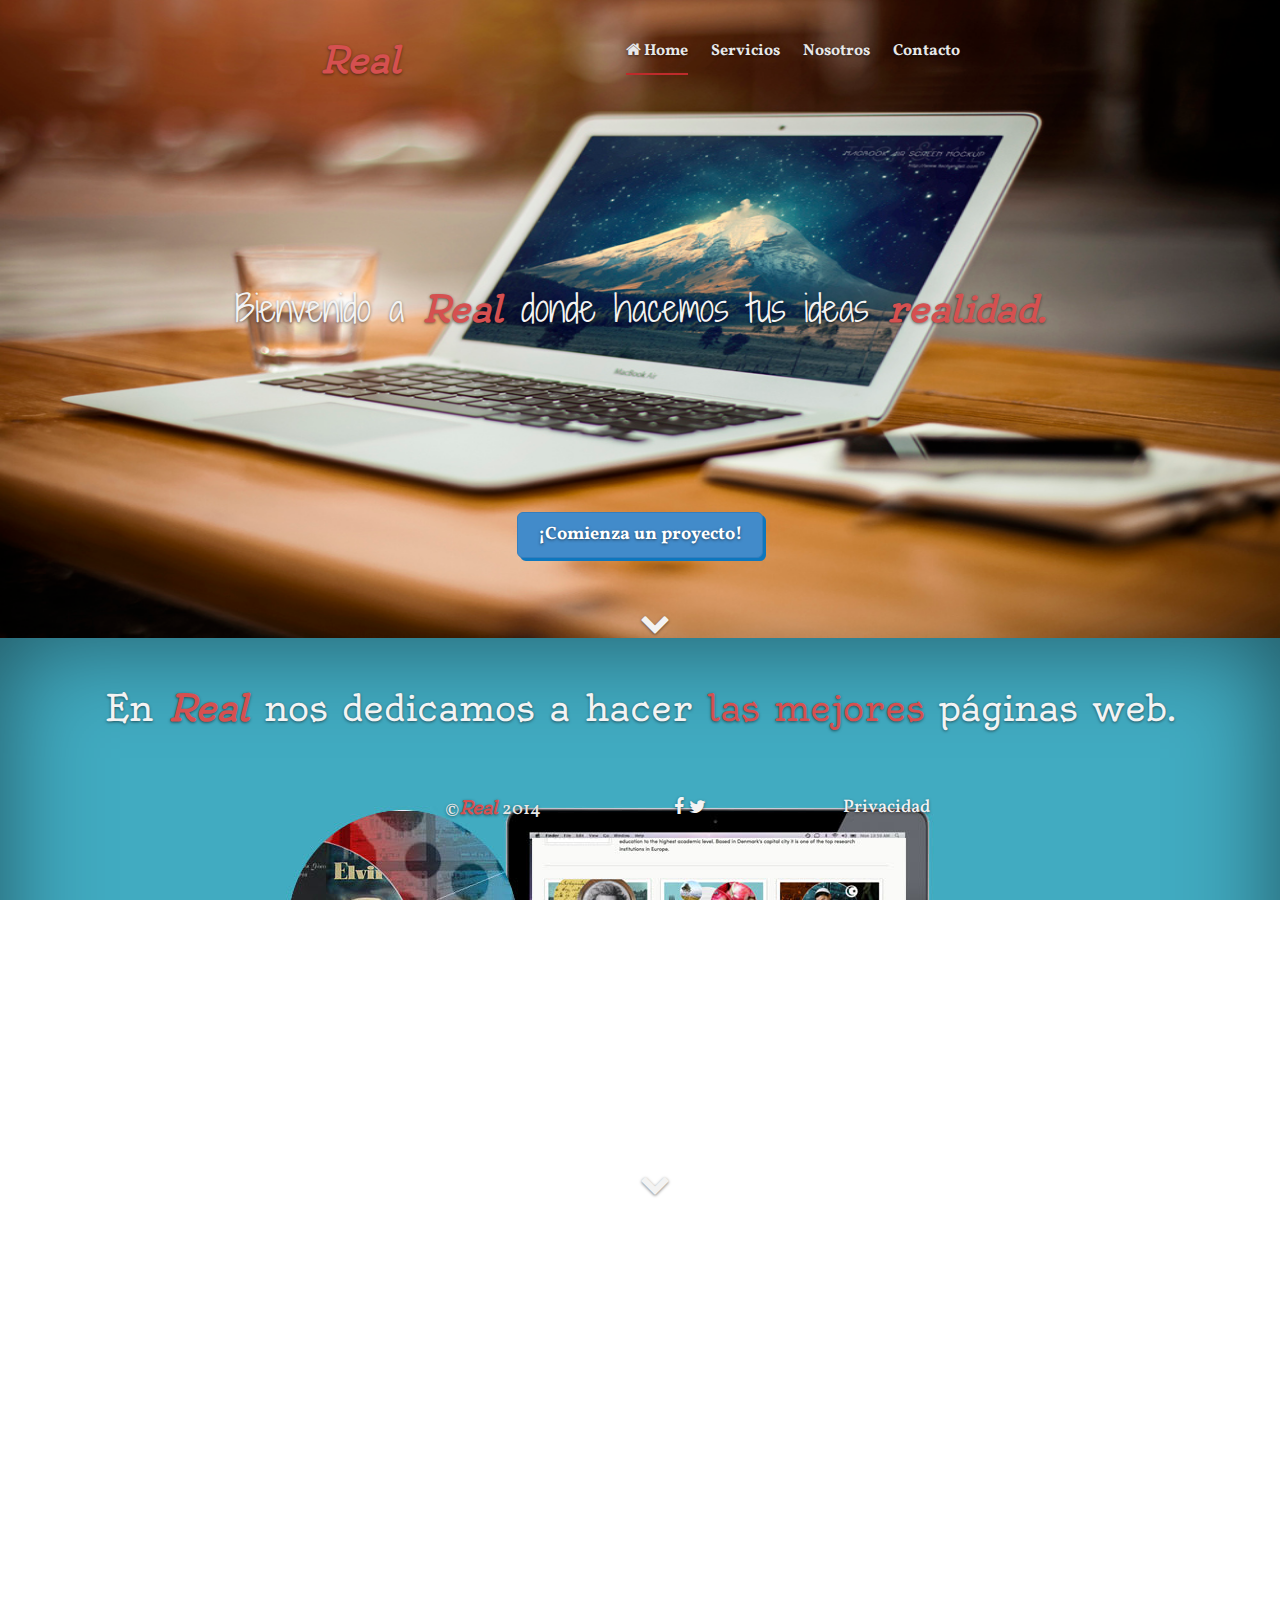
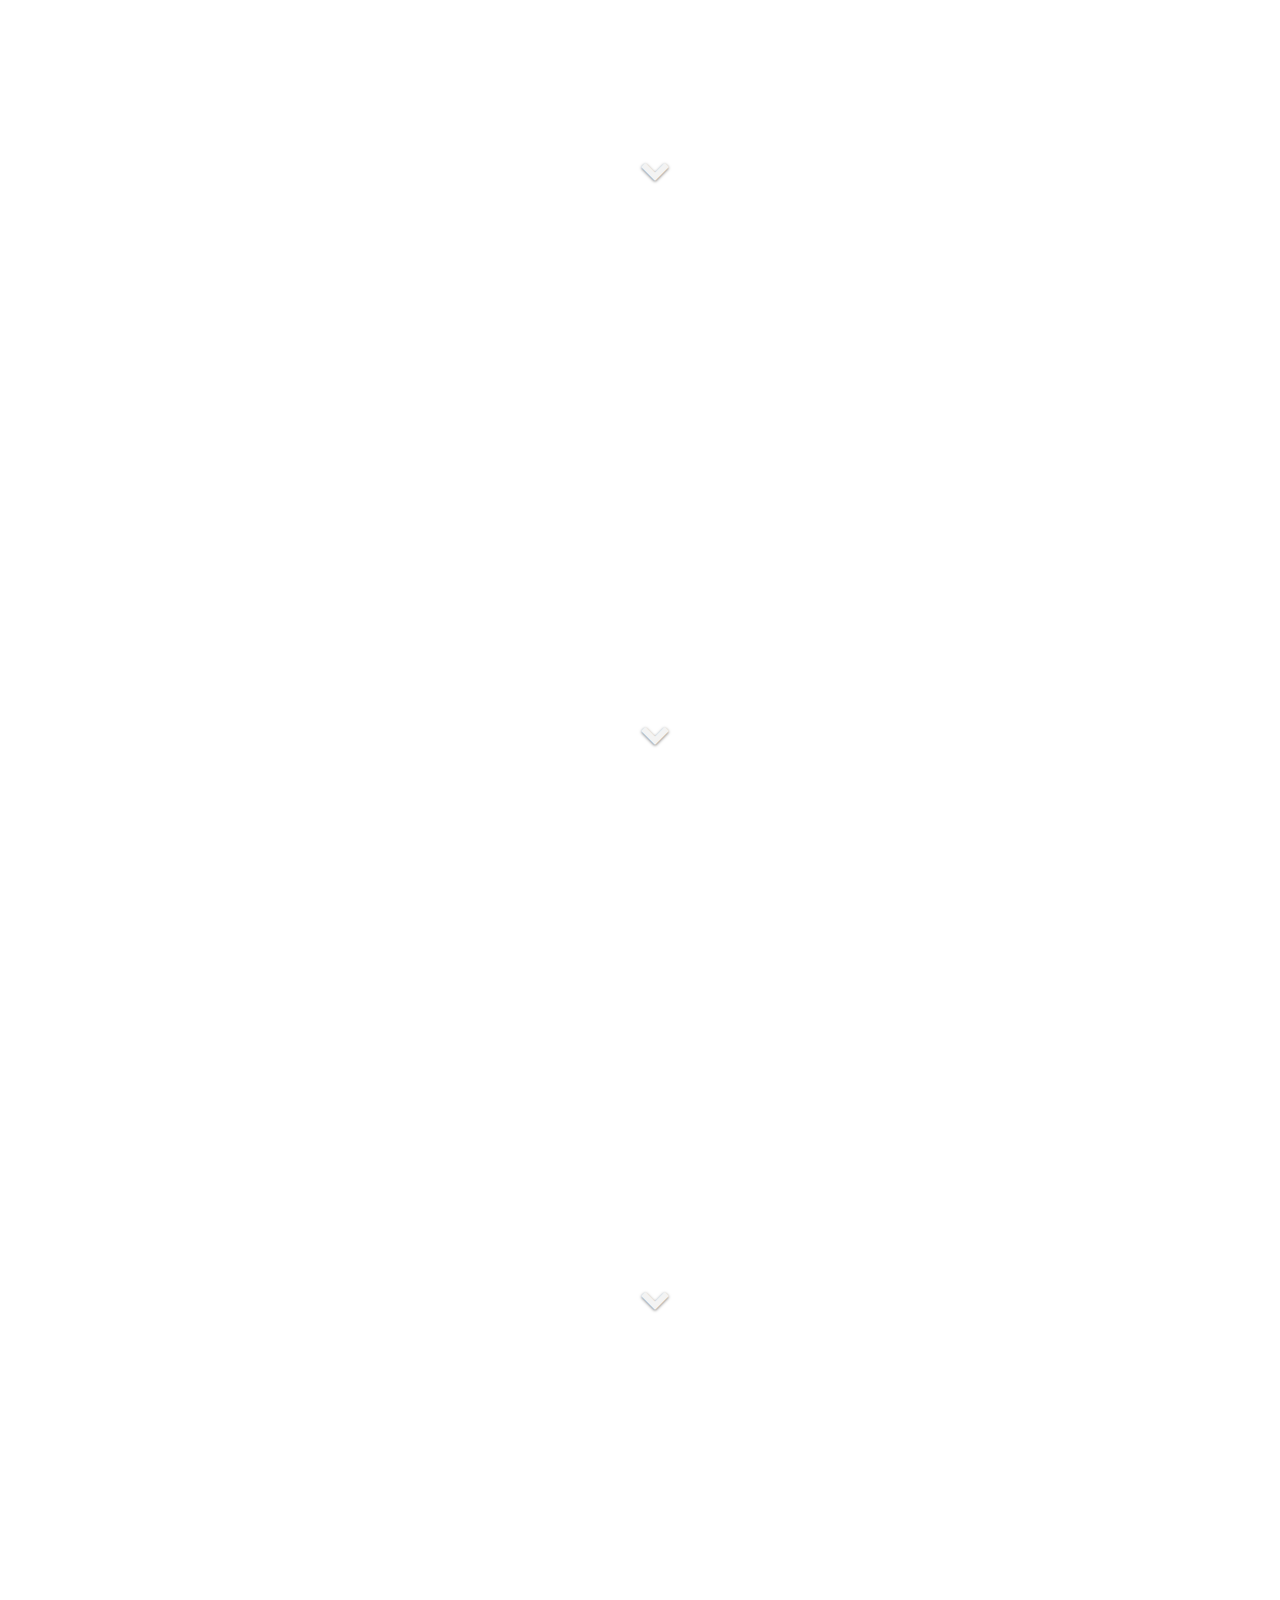
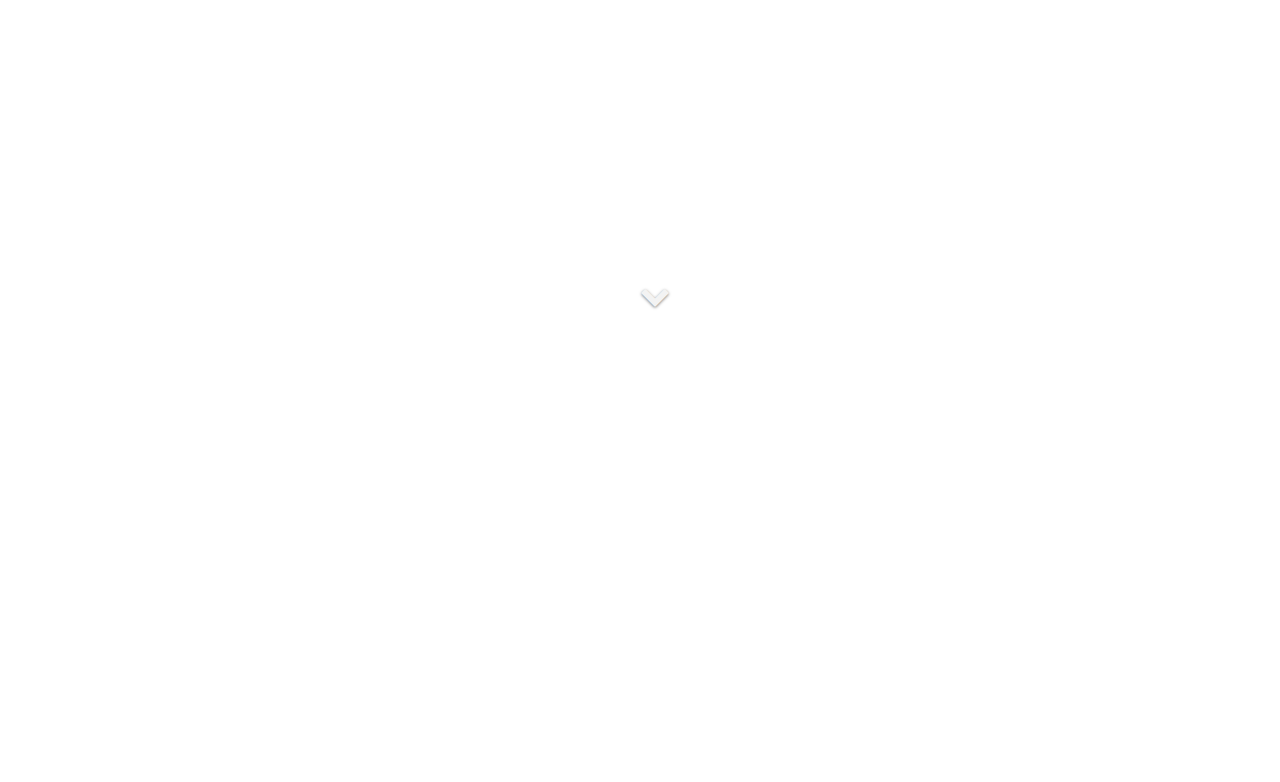
<file: index.html>
<!DOCTYPE html>
<html lang="es">
  <head> 
    <meta charset="utf-8">
    <meta name="viewport" content="width=device-width, initial-scale=1">
    <meta name="description" content="Somos una empresa especializada en Diseño web, Móvil, E-commerce, Posicionamiento SEO, SEM, Creación de apps. ¡Conócenos y haz tu proyecto Real!">
    <meta name="author" content="RealWebDesign">
    <meta name="keywords" content="diseño web, desarrollo web, e-commerce, comercio electrónico, desarrollo móvil, SEO, móviles, páginas web, paginas web,"/>
    <meta name="robots" content="ALL">
    <link rel="canonical" href="http://www.realweb.com.mx/"/>
    <link rel="icon" href="favicon.ico">
    <title>Diseño web - Real - Páginas Web - Desarrollo Web </title>
    <link href="css/bootstrap.min.css" rel="stylesheet">
    <link href="css/stylei.css" rel="stylesheet">
    <link rel="stylesheet" href="fawesome/css/font-awesome.css">
    <link rel="stylesheet" href="css/jquery.fullPage.css">
    <link rel="stylesheet" href="css/jquery-ui.min.css">
    <!--[if IE]><meta http-equiv='X-UA-Compatible' content='IE=edge,chrome=1'><![endif]-->
    <!--[if lt IE 9]><script src="js/ie8-responsive-file-warning.js"></script><![endif]-->
    <script src="js/ie-emulation-modes-warning.js"></script>
    <!-- HTML5 shim and Respond.js IE8 support of HTML5 elements and media queries -->
    <!--[if lt IE 9]>
    <meta http-equiv="X-UA-Compatible" content="IE=edge">
      <script src="https://oss.maxcdn.com/html5shiv/3.7.2/html5shiv.min.js"></script>
      <script src="https://oss.maxcdn.com/respond/1.4.2/respond.min.js"></script>
    <![endif]-->
  </head>

<body>
<script>
  (function(i,s,o,g,r,a,m){i['GoogleAnalyticsObject']=r;i[r]=i[r]||function(){
  (i[r].q=i[r].q||[]).push(arguments)},i[r].l=1*new Date();a=s.createElement(o),
  m=s.getElementsByTagName(o)[0];a.async=1;a.src=g;m.parentNode.insertBefore(a,m)
  })(window,document,'script','//.htmlgoogle-analytics.com/analytics.js','ga');
  ga('create', 'UA-54459086-1', 'auto');
  ga('send', 'pageview');
</script>
      
          <div id="fullpage">
            <div class="section inner cover" id="first">
              <div class="masthead clearfix ">
                <div class="inner" id="navbar">
                  <h1 class="masthead-brand "><a href="http://www.realweb.com.mx"><span class="real">Real</span></a></h1>
                  <ul class="nav masthead-nav ">
                    <li class="active"><a href="http://www.realweb.com.mx"><span class="i fa fa-home"></span>&nbsp;Home</a></li>
                    <li><a href="http://www.realweb.com.mx/servicios.html">Servicios</a></li>
                    <li><a href="http://www.realweb.com.mx/nosotros.html">Nosotros</a></li>
                    <li><a href="http://www.realweb.com.mx/contacto.html">Contacto</a></li>
                  </ul>
                </div>
              </div>

              <div class="inner cover" id="welcome"> 
                <h1 class="cover-heading">Bienvenido a <span class="real">Real</span> donde hacemos tus  ideas <span class="real">realidad.</span></h1>
              </div>
              
              <div class="inner cover" id="botones">
                <a href="http://www.realweb.com.mx/contacto.html" class="btn btn-lg btn-primary">&iexcl;Comienza un proyecto!</a>
              </div>
              <div class="descubrir inner">  
                <a href="#Las-mejores-paginas-web"><h2><span class="i fa fa-chevron-down" id="firstdown"></span></h2></a>               
              </div>  
            </div>
                                                                    
                <div class="section" id="second">                  
                  <div class="inner">
                    <h1>En <span class="real">Real</span> nos dedicamos a hacer<span class="red"> las mejores</span> páginas web.</h1>
                  </div>
                  <div class="inner">
                    <img src="images/mejorpagina.jpg" alt="Página Web">
                    <a href="#Etapas-de-desarrollo"><h2><span class="i fa fa-chevron-down" id="second-down"></span></h2></a>
                 </div> 
                </div>


                <div class="section">
                  <div class=" slide inner cover" id="conoce"> 
                    <div class="inner">
                      <h1>Conoce las etapas de desarrollo en <span class="real">Real</span></h1>
                    </div>
                    <div class="inner">
                      <img src="images/tres.png" alt="Etapas de desarrollo">  
                      <a href="#Conocenos"><h2><span class="i fa fa-chevron-down" id="third-down"></span></h2></a>
                    </div>
                  </div>
                  <div class=" slide inner cover" id="third">                     
                    <div class="inner">
                      <h1>Diseño</h1>
                      <h2>Se realiza un modelo que representa las características de la página, esto nos permitirá implementarlo efectivamente. </h2>
                    </div> 
                    <div class="inner">
                      <img src="images/diseno.png" alt="Diseño gráfico">  
                      <a href="#Conocenos"><h2><span class="i fa fa-chevron-down" id="fourth-down"></span></h2></a>
                    </div>
                  </div>
                
                  <div class="slide inner cover" id="fourth">                    
                    <div class="inner">
                      <h1>Implementación</h1>
                      <h2>Traemos a la vida el diseño y lo implementamos con todos los componentes técnicos para crear un sistema funcional listo para su revisión.</h2>
                    </div>
                   <div class="inner">
                    <img src="images/imp.png" alt="Implementación del diseño">  
                    <a href="#Conocenos"><h2><span class="i fa fa-chevron-down" id="fifth-down"></span></h2></a>
                   </div>
                  </div>

                    <div class="slide inner cover" id="fifth">                      
                      <div class="inner">
                        <h1>Uso, mantenimiento y entrega.</h1>
                        <h2>Se prepara el producto final para la entrega, es revisado y si es aceptado, está listo para su uso, de lo contrario se corrige y se vuelve al inicio de la etapa.</h2>
                      </div>
                      <div class="inner">
                        <img src="images/uso.png" alt="Entrega de página web">   
                     <a href="#Conocenos"> <h2><span class="i fa fa-chevron-down" id="sixth-down"></span></h2></a>
                      </div>
                      </div>
                    </div>    
                
                <div class="section inner cover" id="sixth">     
                  <div class="inner cover">
                    <div class="row">                     
                      <div class="col-md-6">                     
                       <div class="inner">
                          <h1>¿En qué te podemos ayudar?</h1>
                          <div class="inner"><a href="javascript:;" onclick="location.href='http://www.realweb.com.mx/servicios.html'" class="btn btn-lg btn-success">Nuestros servicios</a></div>                       
                        </div>
                                                                                
                      <div class="inner">
                          <h1>Conoce un poco de nosotros</h1>
                         <div class="inner"><a href="javascript:;" onclick="location.href='http://www.realweb.com.mx/nosotros.html'" class="btn btn-lg btn-success">¿Quíenes somos?</a></div>                                             
                        </div>                    
                     </div>

                      <div class="col-md-6">
                      <div class="inner">
                        <h2>&iexcl;Ponte en contacto!</h2>
                        <a href="javascript:;" onclick="location.href='http://www.realweb.com.mx/contacto.html'"><img src="images/iphone-green.png" alt="contacto" class="phone"></a>                      
                      </div>
                      </div>
                    </div>                                            
                  </div>

                  <div class="mastfoot">                                 
                      <div class="row" id="footer">
                        <div class="col-md-4">
                          <h4>©<a class="brand" href="http://www.realweb.com.mx"><span class="real">Real</span></a> 2014 </h4>
                        </div>

                        <div class="col-md-4">
                          <h4><a href="http://www.facebook.com/RealWebDesignMx" target="blank"><i class="fa fa-facebook">&nbsp;</i></a><a href="http://twitter.com/RealWebMx" target="blank"><i class="fa fa-twitter"></i></a></h4>
                        </div>

                        <div class="col-md-4">
                          <h4><a href="http://www.realweb.com.mx/privacidad.html" target="blank">Privacidad</a></h4>
                        </div>
                  
                      </div><!--row-->                             
                  </div><!--mastfoot-->
                </div><!--slide-->
          </div>    <!--fullpage-->
            
   
    <script src="https://ajax.googleapis.com/ajax/libs/jquery/1.11.1/jquery.min.js"></script>
    <script src="js/bootstrap.min.js"></script>
    <script src="js/docs.min.js"></script>
    <script src="js/jquery.slimscroll.min.js"></script>
    <script src="js/jquery.fullPage.js"></script>
    <script src="js/main.js"></script>   
    <script src="js/jquery.easings.min.js"></script>
    <script src="js/jquery-ui.min.js"></script>
    <script src="js/animar.js"></script>  
   <script src="js/ie10-viewport-bug-workaround.js"></script>  
  </body>
</html>
</file>
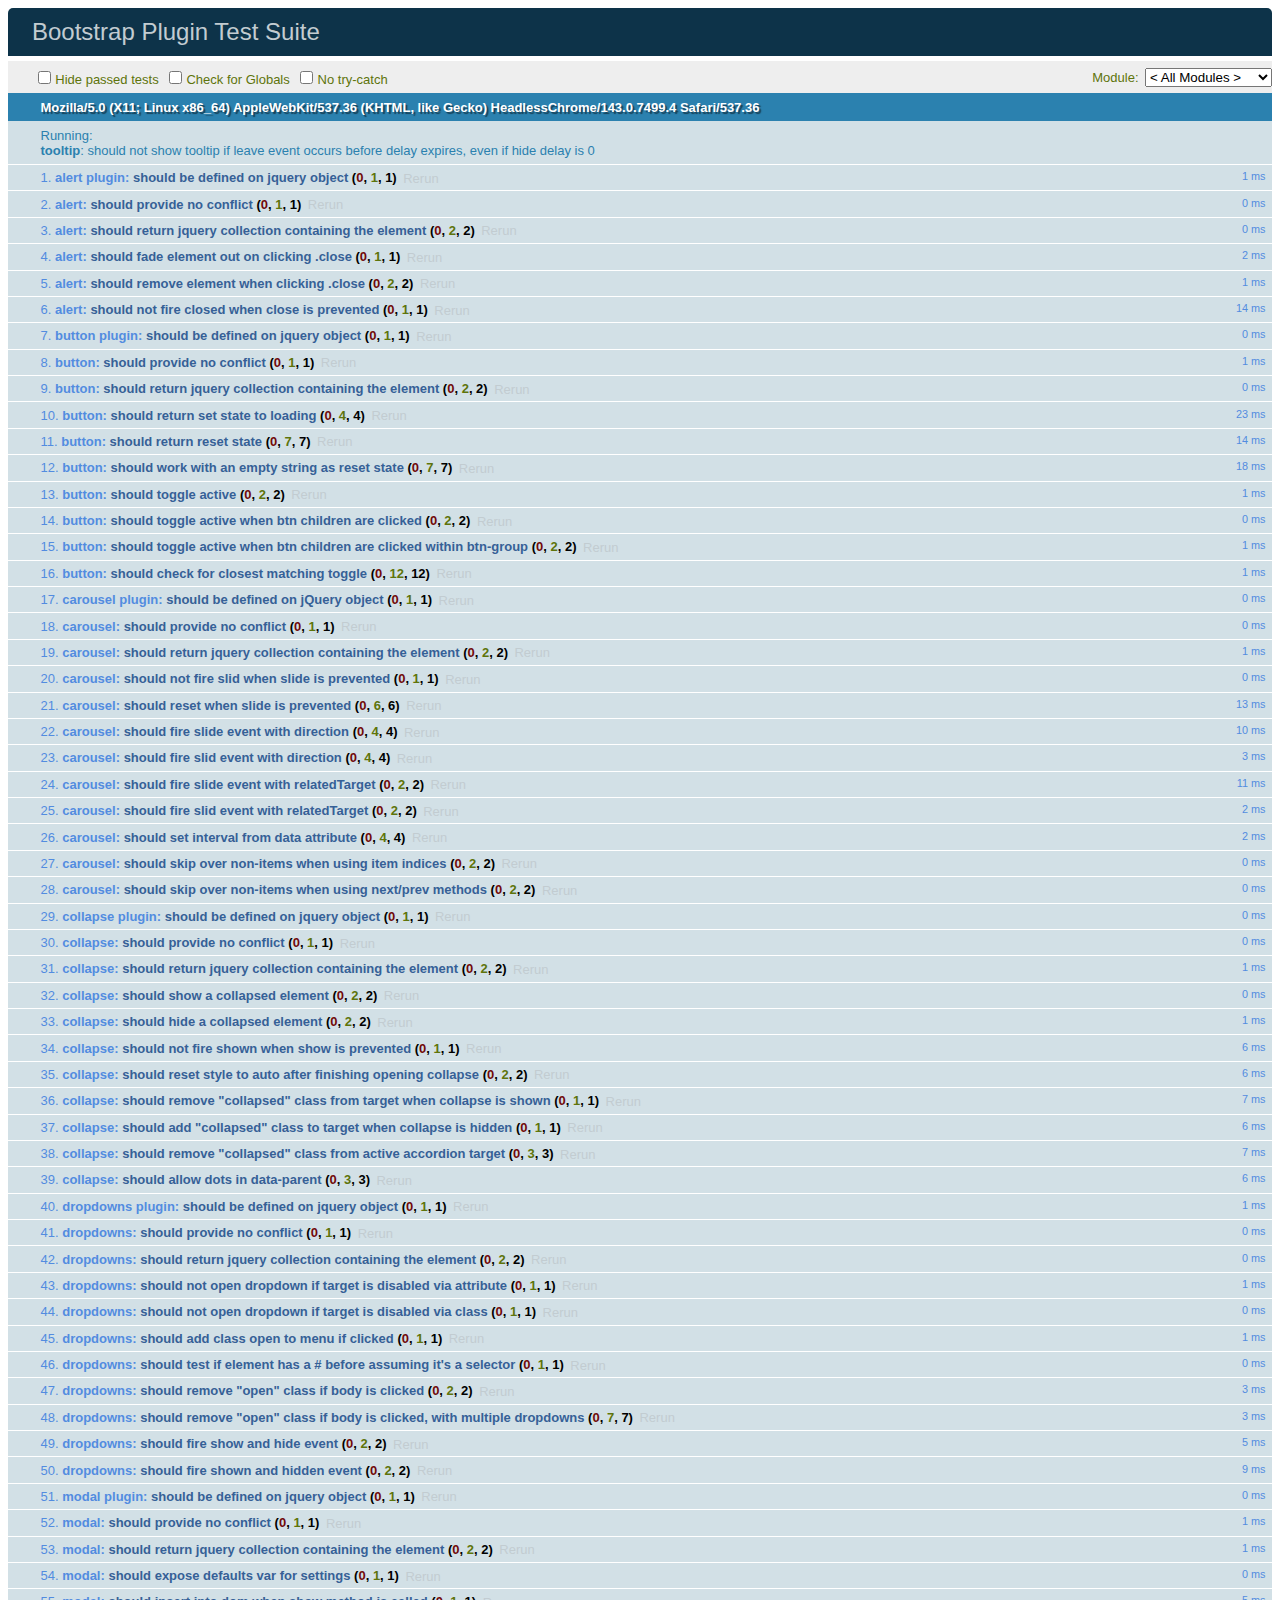
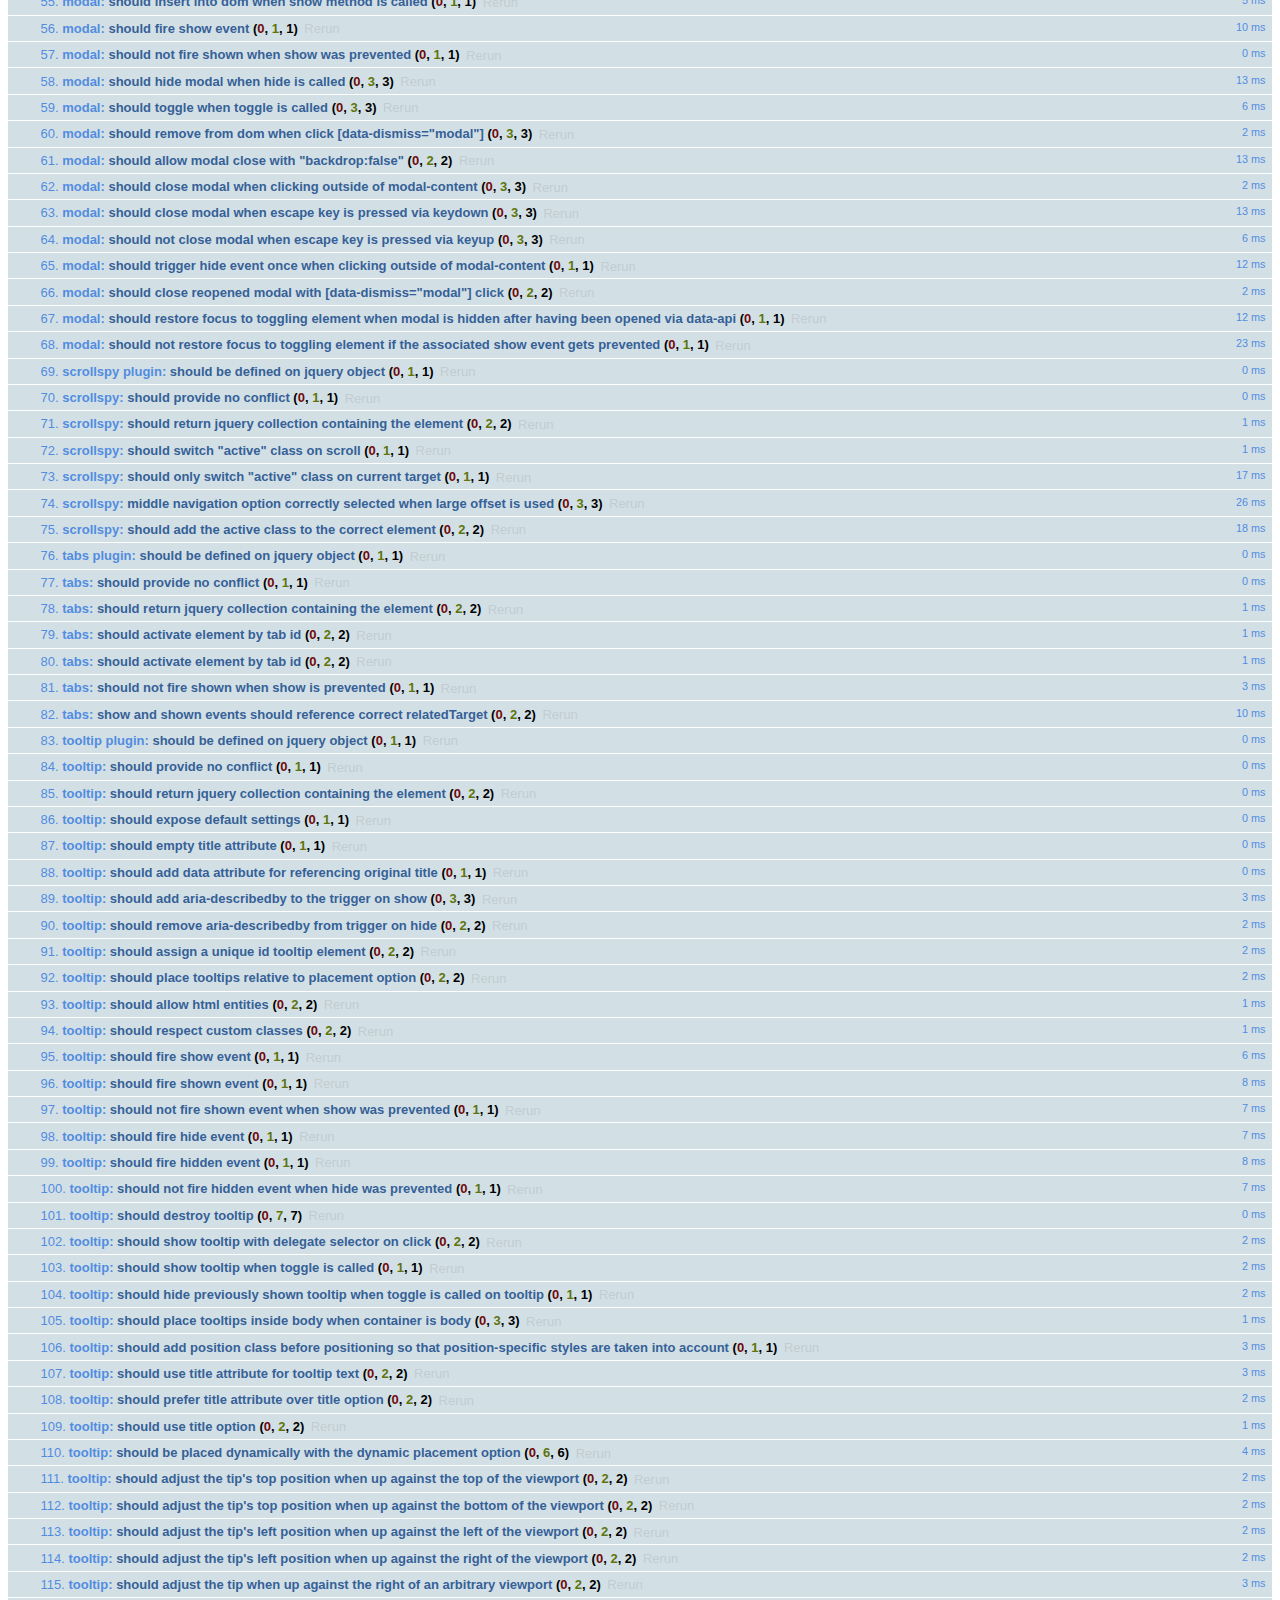
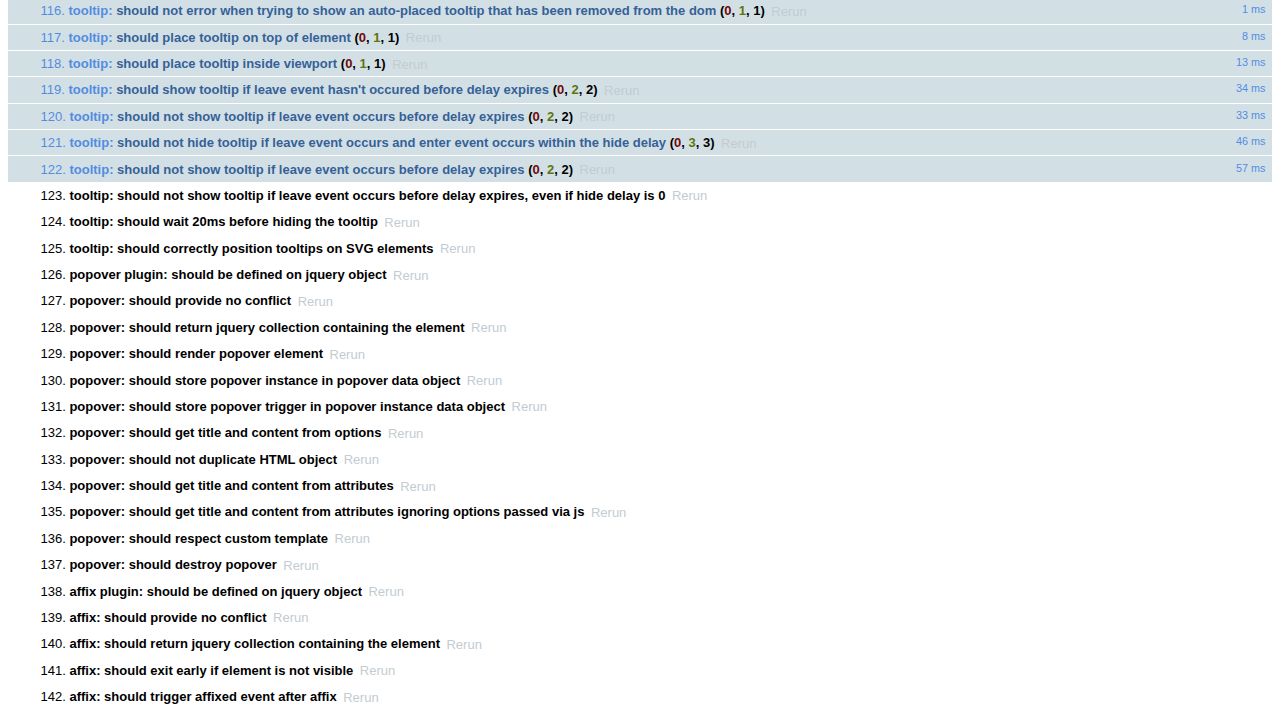
<file: js/tests/index.html>
<!DOCTYPE html>
<html>
  <head>
    <meta charset="utf-8">
    <title>Bootstrap Plugin Test Suite</title>

    <!-- jQuery -->
    <script src="vendor/jquery.min.js"></script>

    <!-- QUnit -->
    <link rel="stylesheet" href="vendor/qunit.css" media="screen">
    <script src="vendor/qunit.js"></script>
    <script>
      // See https://github.com/axemclion/grunt-saucelabs#test-result-details-with-qunit
      var log = []
      QUnit.done(function (testResults) {
        var tests = []
        for (var i = 0, len = log.length; i < len; i++) {
          var details = log[i]
          tests.push({
            name: details.name,
            result: details.result,
            expected: details.expected,
            actual: details.actual,
            source: details.source
          })
        }
        testResults.tests = tests

        window.global_test_results = testResults
      })

      QUnit.testStart(function (testDetails) {
        QUnit.log = function (details) {
          if (!details.result) {
            details.name = testDetails.name
            log.push(details)
          }
        }
      })

      // Cleanup
      QUnit.testDone(function () {
        $('#qunit-fixture').empty()
        $('#modal-test, .modal-backdrop').remove()
      })
    </script>

    <!-- Plugin sources -->
    <script>$.support.transition = false</script>
    <script src="../../js/alert.js"></script>
    <script src="../../js/button.js"></script>
    <script src="../../js/carousel.js"></script>
    <script src="../../js/collapse.js"></script>
    <script src="../../js/dropdown.js"></script>
    <script src="../../js/modal.js"></script>
    <script src="../../js/scrollspy.js"></script>
    <script src="../../js/tab.js"></script>
    <script src="../../js/tooltip.js"></script>
    <script src="../../js/popover.js"></script>
    <script src="../../js/affix.js"></script>

    <!-- Unit tests -->
    <script src="unit/alert.js"></script>
    <script src="unit/button.js"></script>
    <script src="unit/carousel.js"></script>
    <script src="unit/collapse.js"></script>
    <script src="unit/dropdown.js"></script>
    <script src="unit/modal.js"></script>
    <script src="unit/scrollspy.js"></script>
    <script src="unit/tab.js"></script>
    <script src="unit/tooltip.js"></script>
    <script src="unit/popover.js"></script>
    <script src="unit/affix.js"></script>

  </head>
  <body>
    <div id="qunit-container">
      <div id="qunit"></div>
      <div id="qunit-fixture"></div>
    </div>
  </body>
</html>
</file>
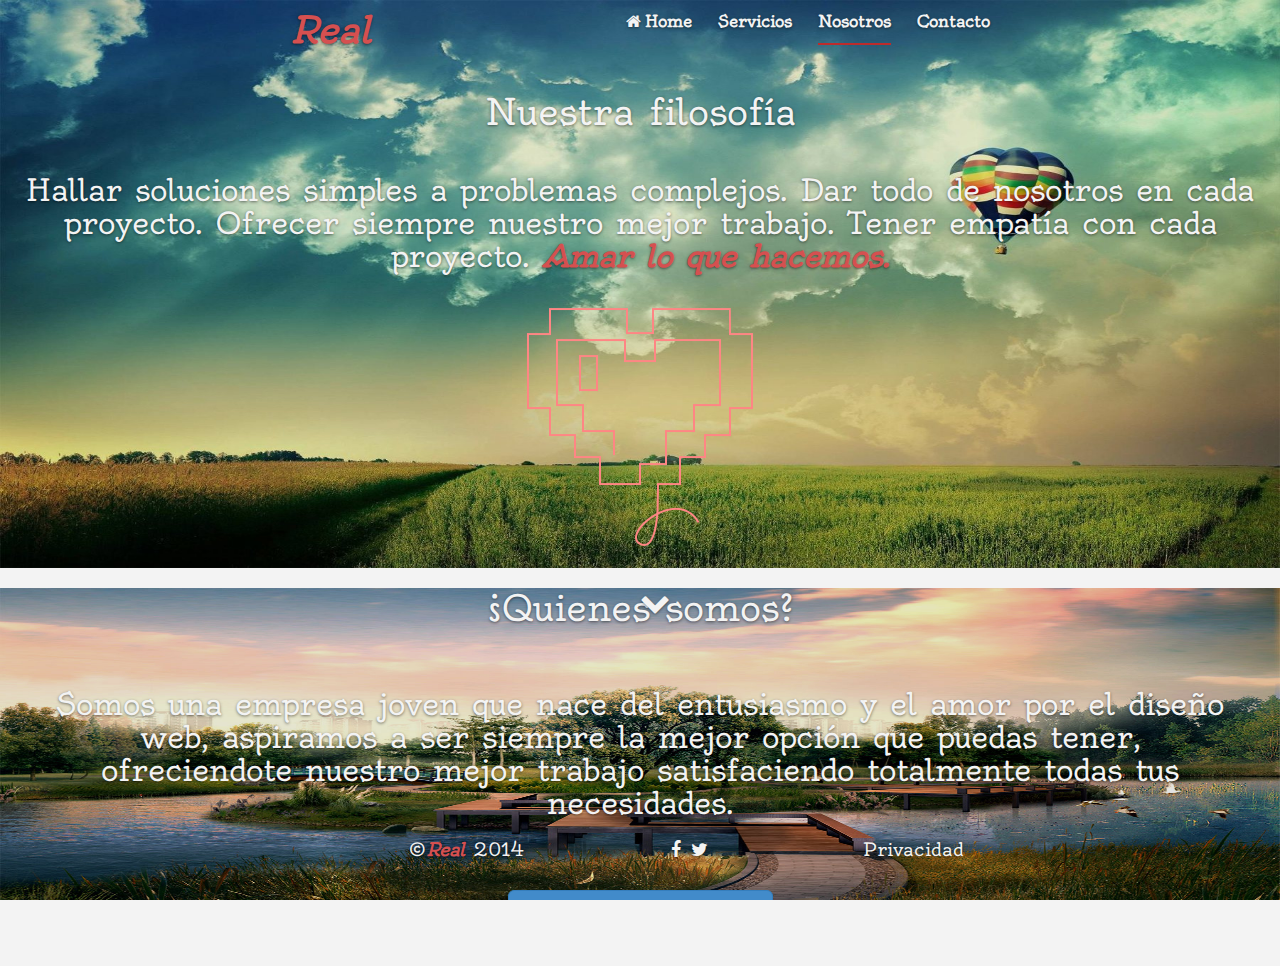
<file: nosotros.html>
<!DOCTYPE html>
<html lang="en">
  <head>
    <meta charset="utf-8">
    <meta http-equiv="X-UA-Compatible" content="IE=edge">
    <meta name="viewport" content="width=device-width, initial-scale=1">
    <meta name="description" content="">
    <meta name="author" content="">
    <link rel="icon" href="docs/favicon.ico">

    <title>Acerca de Real</title>

    <!-- Bootstrap core CSS -->
    <link href="css/bootstrap.min.css" rel="stylesheet">

    <!-- Custom styles  -->
    <link href="css/stylen.css" rel="stylesheet">
    <link rel="stylesheet" href="fawesome/css/font-awesome.css">
    <link rel="stylesheet" href="css/jquery.fullPage.css">

    <!-- Just for debugging purposes. Don't actually copy these 2 lines! -->
    <!--[if lt IE 9]><script src="../../assets/js/ie8-responsive-file-warning.js"></script><![endif]-->
    <script src="js/ie-emulation-modes-warning.js"></script>

    <!-- HTML5 shim and Respond.js IE8 support of HTML5 elements and media queries -->
    <!--[if lt IE 9]>
      <script src="https://oss.maxcdn.com/html5shiv/3.7.2/html5shiv.min.js"></script>
      <script src="https://oss.maxcdn.com/respond/1.4.2/respond.min.js"></script>
    <![endif]-->
    <!--Start of Zopim Live Chat Script-->
<script type="text/javascript">
window.$zopim||(function(d,s){var z=$zopim=function(c){z._.push(c)},$=z.s=
d.createElement(s),e=d.getElementsByTagName(s)[0];z.set=function(o){z.set.
_.push(o)};z._=[];z.set._=[];$.async=!0;$.setAttribute('charset','utf-8');
$.src='//v2.zopim.com/?2PMQ6w48kD6R6aHjyIgMNNxk4L22u9pZ';z.t=+new Date;$.
type='text/javascript';e.parentNode.insertBefore($,e)})(document,'script');
</script>
<!--End of Zopim Live Chat Script-->
  </head>

  <body>

<script>
  (function(i,s,o,g,r,a,m){i['GoogleAnalyticsObject']=r;i[r]=i[r]||function(){
  (i[r].q=i[r].q||[]).push(arguments)},i[r].l=1*new Date();a=s.createElement(o),
  m=s.getElementsByTagName(o)[0];a.async=1;a.src=g;m.parentNode.insertBefore(a,m)
  })(window,document,'script','//www.google-analytics.com/analytics.js','ga');

  ga('create', 'UA-54459086-1', 'auto');
  ga('send', 'pageview');

</script>
    

      <div id="fullpage">

        <div class="section inner cover" id="first">

          <div class="masthead clearfix">
            <div >
              <h1 class="masthead-brand"><a href="http://www.realweb.com.mx"><span class="real">Real</span></a></h1>
              <ul class="nav masthead-nav">
                <li><a href="http://www.realweb.com.mx"><i class="fa fa-home"></i>&nbsp;Home</a></li>
                <li><a href="http://www.realweb.com.mx/servicios.html">Servicios</a></li>
                <li class="active"><a href="http://www.realweb.com.mx/nosotros.html">Nosotros</a></li>
                <li><a href="http://www.realweb.com.mx/contacto.html">Contacto</a></li>

              </ul>
            </div>
          </div>
                <div id="quienes">
                <h1>Nuestra filosofía</h1>
               </div> 
               <div>
                 <h2>Hallar soluciones simples a problemas complejos. Dar todo de nosotros en cada proyecto. Ofrecer siempre nuestro mejor trabajo. Tener empatía con cada proyecto. <em class="real">Amar lo que hacemos.</em> </h2>
                
               </div> 
               <div class="love"></div>
               
                                                     
                                        

                 <div class="descubrir">
                
               <a href="#Quienes-somos"> <h2><i class="fa fa-chevron-down"></i></h2></a>
                
              </div>
                  
                
                
        </div>
              
          <div class="section inner cover" id="filo">
               <div>
                 
            
                
                  <h1>¿Quienes somos?</h1>
                </div>
                <div class="inner ">
                  <h2>Somos una empresa joven que nace del entusiasmo y el amor por el diseño web, aspiramos a ser siempre la mejor opción que puedas tener, ofreciendote nuestro mejor trabajo satisfaciendo totalmente todas tus necesidades.</h2>
                
                </div>

                <div class="inner " id="botones">
                
                <a href="http://www.realweb.com.mx/contacto.html" class="btn btn-lg btn-primary">&iexcl;Comienza un proyecto!</a>
              </div>
           
          
          <!--/Jbody-->

          <div class="mastfoot">
            <div class="inner">
               <div class="row">
                  <div class="col-md-4">
                    <h4>©<a href="http://www.realweb.com.mx"><span class="real" >Real</span></a> 2014 </h4>
                  </div>
                  <div class="col-md-4">
                    <h4><a href="http://www.facebook.com/RealWebDesignMx" target="blank"><i class="fa fa-facebook"> &nbsp; </i></a><a href="http://twitter.com/RealWebMx" target="blank"><i class="fa fa-twitter"></i></a></h4>
                  </div>
                  <div class="col-md-4">
                    <h4><a href="http://www.realweb.com.mx/privacidad.html" target="blank">Privacidad</a></h4>
                  </div>
                </div>

            </div>
          </div><!--mastfoof-->
          </div><!--section-->


      </div>

    

    <!-- Bootstrap core JavaScript
    ================================================== -->
    <!-- pages load faster -->
    <script src="https://ajax.googleapis.com/ajax/libs/jquery/1.11.1/jquery.min.js"></script>
    <script src="js/bootstrap.min.js"></script>
    <script src="js/docs.min.js"></script>
    <script src="js/jquery.slimscroll.min.js"></script>
    <script src="js/jquery.fullPage.js"></script>
    <script src="js/mainn.js"></script>
    <script src="js/jquery.easings.min.js"></script>
    <script src="js/animar.js"></script>
    <!-- IE10 viewport hack for Surface/desktop Windows 8 bug -->
    <script src="js/ie10-viewport-bug-workaround.js"></script>
  </body>
</html>
</file>
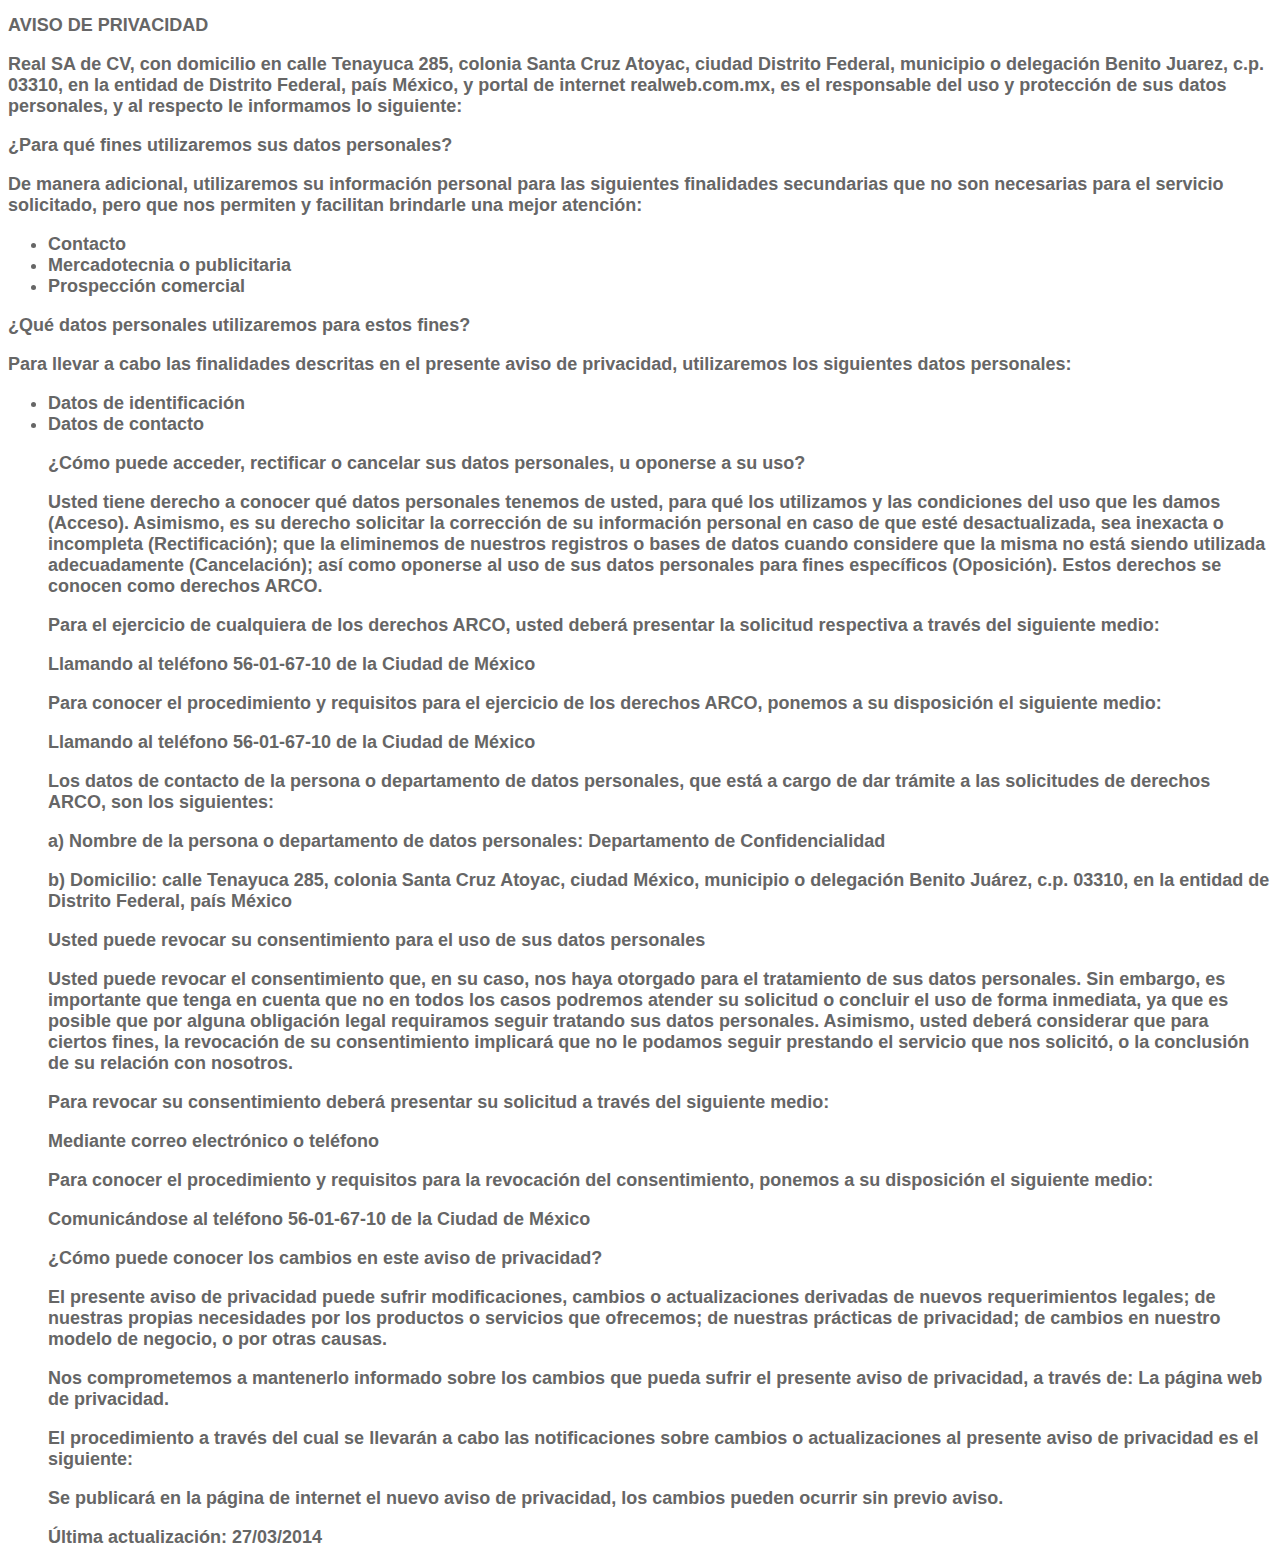
<file: privacidad.html>
<!DOCTYPE html>
<html lang="en">
  <head>
    <meta charset="utf-8">
    <meta http-equiv="X-UA-Compatible" content="IE=edge">
    <meta name="viewport" content="width=device-width, initial-scale=1">
    <meta name="description" content="">
    <meta name="author" content="">
    <link rel="icon" href="docs/favicon.ico">

    <title>Privacidad</title>

    <style type="text/css">
body {
  font-family: Arial, Helvetica, sans-serif;
  font-size: 12px;
  color: #666;
}
</style>

    <!-- Just for debugging purposes. Don't actually copy these 2 lines! -->
    <!--[if lt IE 9]><script src="../../assets/js/ie8-responsive-file-warning.js"></script><![endif]-->
    <script src="js/ie-emulation-modes-warning.js"></script>

    <!-- HTML5 shim and Respond.js IE8 support of HTML5 elements and media queries -->
    <!--[if lt IE 9]>
      <script src="https://oss.maxcdn.com/html5shiv/3.7.2/html5shiv.min.js"></script>
      <script src="https://oss.maxcdn.com/respond/1.4.2/respond.min.js"></script>
    <![endif]-->
  </head>

  <body>

    <h2>AVISO DE PRIVACIDAD<h2> 
<p>Real SA de CV, con domicilio en calle Tenayuca 285, colonia Santa Cruz Atoyac, ciudad Distrito Federal, municipio o delegación Benito Juarez, c.p. 03310, en la entidad de Distrito Federal, país México, y portal de internet realweb.com.mx, es el responsable del uso y protección de sus datos personales, y al respecto le informamos lo siguiente:</p> 
 
<p>¿Para qué fines utilizaremos sus datos personales? </p>


<p>De manera adicional, utilizaremos su información personal para las siguientes finalidades secundarias que no son necesarias para el servicio solicitado, pero que nos permiten y facilitan brindarle una mejor atención:</p>
<ul>

<li> Contacto</li>
<li> Mercadotecnia o publicitaria</li>
<li> Prospección comercial</li>


</ul>
 
<p>¿Qué datos personales utilizaremos para estos fines? </p>
 
<p>Para llevar a cabo las finalidades descritas en el presente aviso de privacidad, utilizaremos los siguientes datos personales:</p>
<ul>
<li> Datos de identificación</li>
<li> Datos de contacto</li>

<p>¿Cómo puede acceder, rectificar o cancelar sus datos personales, u oponerse a su uso? </p>
 
<p>Usted tiene derecho a conocer qué datos personales tenemos de usted, para qué los utilizamos y las condiciones del uso que les damos (Acceso). Asimismo, es su derecho solicitar la corrección de su información personal en caso de que esté desactualizada, sea inexacta o incompleta (Rectificación); que la eliminemos de nuestros registros o bases de datos cuando considere que la misma no está siendo utilizada adecuadamente (Cancelación); así como oponerse al uso de sus datos personales para fines específicos (Oposición). Estos derechos se conocen como derechos ARCO.</p>
 
<p>Para el ejercicio de cualquiera de los derechos ARCO, usted deberá presentar la solicitud respectiva a través del siguiente medio: </p>

<p>Llamando al teléfono 56-01-67-10 de la Ciudad de México </p>

<p>Para conocer el procedimiento y requisitos para el ejercicio de los derechos ARCO, ponemos a su disposición el siguiente medio:</p>

<p>Llamando al teléfono 56-01-67-10 de la Ciudad de México</p>

<p>Los datos de contacto de la persona o departamento de datos personales, que está a cargo de dar trámite a las solicitudes de derechos ARCO, son los siguientes: </p>
 
<p>a) Nombre de la persona o departamento de datos personales: Departamento de Confidencialidad</p>
<p>b) Domicilio: calle Tenayuca 285, colonia Santa Cruz Atoyac, ciudad México, municipio o delegación Benito Juárez, c.p. 03310, en la entidad de Distrito Federal, país México</p>

<p>Usted puede revocar su consentimiento para el uso de sus datos personales</p>

<p>Usted puede revocar el consentimiento que, en su caso, nos haya otorgado para el tratamiento de sus datos personales. Sin embargo, es importante que tenga en cuenta que no en todos los casos podremos atender su solicitud o concluir el uso de forma inmediata, ya que es posible que por alguna obligación legal requiramos seguir tratando sus datos personales. Asimismo, usted deberá considerar que para ciertos fines, la revocación de su consentimiento implicará que no le podamos seguir prestando el servicio que nos solicitó, o la conclusión de su relación con nosotros.</p>

<p>Para revocar su consentimiento deberá presentar su solicitud a través del siguiente medio: </p>

<p>Mediante correo electrónico o teléfono</p> 

<p>Para conocer el procedimiento y requisitos para la revocación del consentimiento, ponemos a su disposición el siguiente medio:</p>

<p>Comunicándose al teléfono 56-01-67-10 de la Ciudad de México</p>
 



 

<p>¿Cómo puede conocer los cambios en este aviso de privacidad?</p>
 
<p>El presente aviso de privacidad puede sufrir modificaciones, cambios o actualizaciones derivadas de nuevos requerimientos legales; de nuestras propias necesidades por los productos o servicios que ofrecemos; de nuestras prácticas de privacidad; de cambios en nuestro modelo de negocio, o por otras causas.</p>

<p>Nos comprometemos a mantenerlo informado sobre los cambios que pueda sufrir el presente aviso de privacidad, a través de: La página web de privacidad.</p>

<p>El procedimiento a través del cual se llevarán a cabo las notificaciones sobre cambios o actualizaciones al presente aviso de privacidad es el siguiente: </p>

<p>Se publicará en la página de internet el nuevo aviso de privacidad, los cambios pueden ocurrir sin previo aviso.</p>
 
<p>Última actualización: 27/03/2014 </p>



    <!-- Bootstrap core JavaScript
    ================================================== -->
    <!-- pages load faster -->
    
    <!-- IE10 viewport hack for Surface/desktop Windows 8 bug -->
    <script src="js/ie10-viewport-bug-workaround.js"></script>
  </body>
</html>
</file>
<file: css/stylei.css>
/*
 * Globals
 */
@import url(http://fonts.googleapis.com/css?family=Shadows+Into+Light+Two);
@import url(http://fonts.googleapis.com/css?family=Vollkorn:700italic,400);
 @import url(http://fonts.googleapis.com/css?family=Oldenburg);


/* Links */


a,
a:focus,
a:hover {
  color:#F3F3F3;
  text-decoration: none;
}
.btn
{
  font-family: 'Vollkorn', sans-serif;
}

.btn-primary
{
  -webkit-transition: all 0.1s;
  -moz-transition: all 0.1s;
  transition: all 0.1s;
  position: relative;
  -webkit-box-shadow: 3px 3px 0px 0px #0E77BE;
  box-shadow: 3px 3px 0px 0px #0E77BE;
}
.btn-primary:active
{
  top:3px;
  -webkit-box-shadow: 3px 3px 0px 0px #0E77BE;
  box-shadow: 3px 3px 0px 0px #0E77BE;
}
.btn-primary:hover
{
 -webkit-box-shadow: 3px 3px 0px 0px #1f4f8f;
  box-shadow: 3px 3px 0px 0px #1f4f8f; 
}

.btn-success
{
  -webkit-transition: all 0.1s;
  -moz-transition: all 0.1s;
  transition: all 0.1s;
  position: relative;
  -webkit-box-shadow: 3px 3px 0px 0px #009933;
  box-shadow: 3px 3px 0px 0px #009933;
}
.btn-success:active
{
  top:3px;
  -webkit-box-shadow: 3px 3px 0px 0px #009933;
  box-shadow: 3px 3px 0px 0px #009933;
}
.btn-success:hover
{
 -webkit-box-shadow: 3px 3px 0px 0px #006633;
  box-shadow: 3px 3px 0px 0px #006633; 
}

.red{
  color: #D55050;
}




html,
body {
  height: 100%;

}
body {
  color:#F3F3F3;
  text-align: center;
  text-shadow: 0 1px 3px rgba(0,0,0,.5);
  font-family:'Oldenburg', cursive;
  
}

/* Extra markup and styles for table-esque vertical and horizontal centering */
.site-wrapper {
  
  
  display: table;
  width: 100%;
  height: 100%; /* For at least Firefox */
  min-height: 100%;
  
}
.site-wrapper-inner {
  display: table-cell;
  vertical-align: top;
  
  
}

.cover-container {
  margin-right: auto;
  margin-left: auto;

}

.masthead
{
  background-color: transparent;
  margin-right: auto;
  margin-left: auto;

  
}

/* Padding for spacing */
.inner {
  padding: 30px;

}
.fa-chevron-down{
  position:absolute;
}

  


#first 
{
  height: 100%;
  background-color: #77AF99;
  background-image: url(../images/fr.jpg);
  background-size: 100% 100%;
 
}
.text
{
  color:#4D4D4D;
}
#sixth
{
  background-color:#6EC575;
  height: 100%;
  background-size: 100% 100%;
  -webkit-box-shadow: inset 0 0 100px rgba(0,0,0,.5);
          box-shadow: inset 0 0 100px rgba(0,0,0,.5);
}
.real
{
  font-family:'Oldenburg', cursive;
  color:#D55050;
  font-style: italic;
  font-weight: bold;
}


#welcome
{
  padding: 14%;
  position:relative;

}
#navbar
{
  background-color: transparent;
  font-family: 'Vollkorn', sans-serif;
}

#second{
  
  background-color: #41ABC1;
  height: 100%;
   -webkit-box-shadow: inset 0 0 100px rgba(0,0,0,.5);
          box-shadow: inset 0 0 100px rgba(0,0,0,.5);
  
}

#third
{
  height: 100%;
  background-color: #0093CD;
  -webkit-box-shadow: inset 0 0 100px rgba(0,0,0,.5);
          box-shadow: inset 0 0 100px rgba(0,0,0,.5);
}
#fourth
{
  height: 100%;
  background-color:#1BBC9B;
  -webkit-box-shadow: inset 0 0 100px rgba(0,0,0,.5);
          box-shadow: inset 0 0 100px rgba(0,0,0,.5);
  
}
#fifth
{
  background-color: #C5C0BA;
  height: 100%;
  -webkit-box-shadow: inset 0 0 100px rgba(0,0,0,.5);
          box-shadow: inset 0 0 100px rgba(0,0,0,.5);
  
}
#conoce
{
  height: 100%;
  background-color:#4A6FB1;
  -webkit-box-shadow: inset 0 0 100px rgba(0,0,0,.5);
          box-shadow: inset 0 0 100px rgba(0,0,0,.5);
}


.phone:hover{

    -webkit-transform: scale(1.05);
    -moz-transform: scale(1.05);
    -o-transform: scale(1.05);
    -ms-transform: scale(1.05);
    transform: scale(1..05)

}

/*
 * Header
 */
.masthead-brand {
  margin-top: 10px;
  margin-bottom: 10px;
  
}

.masthead-nav > li {
  display: inline-block;
}
.masthead-nav > li + li {
  margin-left: 20px;
}
.masthead-nav > li > a {
  padding-right: 0;
  padding-left: 0;
  font-size: 16px;
  font-weight: bold;
  color:#E8E8E8; /* IE8 proofing */
  /*color: rgba(255,255,255,.75);*/
  border-bottom: 2px solid transparent;
}
.masthead-nav > li > a:hover,
.masthead-nav > li > a:focus {
  background-color: transparent;
  border-bottom-color: #D9534F;
  /*border-bottom-color: rgba(255,255,255,.25);*/
}
.masthead-nav > .active > a,
.masthead-nav > .active > a:hover,
.masthead-nav > .active > a:focus {
  color:#E8E8E8;
  border-bottom-color: #BE2B2B;
}

@media (min-width: 768px) {
  .masthead-brand {
    float: left;
  }
  .masthead-nav {
    float: right;
  }
}


/*
 * Cover
 */

.cover {
  padding: 0 20px;
}
.cover .btn-lg {
  padding: 10px 20px;
  font-weight: bold;

}

.cover-heading{
  font-family: 'Shadows Into Light Two', cursive;
  color:#F3F3F3;

}


/*
 * Footer
 */
#footer
{
  padding:10%;
  font-family: 'Vollkorn', sans-serif;
}
.mastfoot {

  color:#E8E8E8; /* IE8 proofing */
  /*color: rgba(255,255,255,.5);*/
 
  background-color: transparent;

  

}


/*
 * Affix and center
 */

@media (min-width: 768px) {
  /* Pull out the header and footer */
  .masthead {
    position: static;
    top: 0;
  }
  .mastfoot {
    position:absolute;
    bottom: 0;
    clear: both;
    margin-left:25%;


  }
  /* Start the vertical centering */
  .site-wrapper-inner {
    vertical-align: middle;
  }
  /* Handle the widths */
  .masthead,
  .mastfoot,
  .cover-container {
    width: 100%; /* Must be percentage or pixels for horizontal alignment */
  }
}

@media (min-width: 992px) {
  .masthead,
  .mastfoot,
  .cover-container {
    width: 700px;
  }
}

a:hover>.fa-facebook{
  color: #3b5998;

}
a:hover>.fa-twitter{
  color: #00aced;

}
</file>
<file: css/stylen.css>
/*
 * Globals
 */

/* Links */


 @import url(http://fonts.googleapis.com/css?family=Oldenburg);
 



a,
a:focus,
a:hover {
  color:#F3F3F3;
  text-decoration: none;
}




.love:after
{
  content: url(../images/pixel-love.png);
}
.fa-chevron-down{
  position:absolute;
}
.masthead
{
  background-color: transparent;
  margin-right: auto;
  margin-left: auto;
}
#first
{
  height: 100%;
  background-image: url(../images/bg11.jpg);
  background-size: 100% 100%;
}
#filo
{
  background-image: url(../images/bg41.jpg);
  height: 100%;
  background-size: 100% 100%;
}


/*
 * Base structure
 */

html,
body {
  height: 100%;
  
}
body {
  color:#F3F3F3;
  text-align: center;
  text-shadow: 0 1px 3px rgba(0,0,0,.5);
  background-color: #F3F3F3;
  font-family:'Oldenburg', cursive;
}

/* Extra markup and styles for table-esque vertical and horizontal centering */
.site-wrapper {
  
  
  display: table;
  width: 100%;
  height: 100%; /* For at least Firefox */
  min-height: 100%;
  
}
.site-wrapper-inner {
  display: table-cell;
  vertical-align: top;
}
.cover-container {
  margin-right: auto;
  margin-left: auto;
}

/* Padding for spacing */
.inner {
  padding: 30px;

}
#quienes
{
  padding: 1%;

}
.real
{
  font-family:'Oldenburg', cursive;
  color:#D55050;
  font-style: italic;
  font-weight: bold;
}



/*
 * Header
 */
.masthead-brand {
  margin-top: 10px;
  margin-bottom: 10px;
}

.masthead-nav > li {
  display: inline-block;
}
.masthead-nav > li + li {
  margin-left: 20px;
}
.masthead-nav > li > a {
  padding-right: 0;
  padding-left: 0;
  font-size: 16px;
  font-weight: bold;
  color:#F3F3F3; /* IE8 proofing */
  /*color: rgba(255,255,255,.75);*/
  border-bottom: 2px solid transparent;
}
.masthead-nav > li > a:hover,
.masthead-nav > li > a:focus {
  background-color: transparent;
  border-bottom-color:#D9534F;
  /*border-bottom-color: rgba(255,255,255,.25);*/
}
.masthead-nav > .active > a,
.masthead-nav > .active > a:hover,
.masthead-nav > .active > a:focus {
  color:#F3F3F3;
  border-bottom-color: #BE2B2B;
}

@media (min-width: 768px) {
  .masthead-brand {
    float: left;
  }
  .masthead-nav {
    float: right;
  }
}


/*
 * Cover
 */

.cover {
  padding: 0 20px;
}
.cover .btn-lg {
  padding: 10px 20px;
  font-weight: bold;

}

.cover-heading{
  font-family: 
}


/*
 * Footer
 */

.mastfoot {
  color:#F3F3F3; /* IE8 proofing */
  /*color: rgba(255,255,255,.5);*/
  background-color: transparent;
}


/*
 * Affix and center
 */

@media (min-width: 768px) {
  /* Pull out the header and footer */
  .masthead {
    position: static;
    top: 0;
  }
  .mastfoot {
     position:absolute;
    bottom: 0;
    clear: both;
    margin-left:25%;
  }
  /* Start the vertical centering */
  .site-wrapper-inner {
    vertical-align: middle;
  }
  /* Handle the widths */
  .masthead,
  .mastfoot,
  .cover-container {
    width: 100%; /* Must be percentage or pixels for horizontal alignment */
  }
}

@media (min-width: 992px) {
  .masthead,
  .mastfoot,
  .cover-container {
    width: 700px;
  }
}

a:hover>.fa-facebook{
  color: #3b5998;

}
a:hover>.fa-twitter{
  color: #00aced;

}
</file>
<file: js/tests/vendor/qunit.css>
/*!
 * QUnit 1.14.0
 * http://qunitjs.com/
 *
 * Copyright 2013 jQuery Foundation and other contributors
 * Released under the MIT license
 * http://jquery.org/license
 *
 * Date: 2014-01-31T16:40Z
 */

/** Font Family and Sizes */

#qunit-tests, #qunit-header, #qunit-banner, #qunit-testrunner-toolbar, #qunit-userAgent, #qunit-testresult {
	font-family: "Helvetica Neue Light", "HelveticaNeue-Light", "Helvetica Neue", Calibri, Helvetica, Arial, sans-serif;
}

#qunit-testrunner-toolbar, #qunit-userAgent, #qunit-testresult, #qunit-tests li { font-size: small; }
#qunit-tests { font-size: smaller; }


/** Resets */

#qunit-tests, #qunit-header, #qunit-banner, #qunit-userAgent, #qunit-testresult, #qunit-modulefilter {
	margin: 0;
	padding: 0;
}


/** Header */

#qunit-header {
	padding: 0.5em 0 0.5em 1em;

	color: #8699A4;
	background-color: #0D3349;

	font-size: 1.5em;
	line-height: 1em;
	font-weight: 400;

	border-radius: 5px 5px 0 0;
}

#qunit-header a {
	text-decoration: none;
	color: #C2CCD1;
}

#qunit-header a:hover,
#qunit-header a:focus {
	color: #FFF;
}

#qunit-testrunner-toolbar label {
	display: inline-block;
	padding: 0 0.5em 0 0.1em;
}

#qunit-banner {
	height: 5px;
}

#qunit-testrunner-toolbar {
	padding: 0.5em 0 0.5em 2em;
	color: #5E740B;
	background-color: #EEE;
	overflow: hidden;
}

#qunit-userAgent {
	padding: 0.5em 0 0.5em 2.5em;
	background-color: #2B81AF;
	color: #FFF;
	text-shadow: rgba(0, 0, 0, 0.5) 2px 2px 1px;
}

#qunit-modulefilter-container {
	float: right;
}

/** Tests: Pass/Fail */

#qunit-tests {
	list-style-position: inside;
}

#qunit-tests li {
	padding: 0.4em 0.5em 0.4em 2.5em;
	border-bottom: 1px solid #FFF;
	list-style-position: inside;
}

#qunit-tests.hidepass li.pass, #qunit-tests.hidepass li.running  {
	display: none;
}

#qunit-tests li strong {
	cursor: pointer;
}

#qunit-tests li a {
	padding: 0.5em;
	color: #C2CCD1;
	text-decoration: none;
}
#qunit-tests li a:hover,
#qunit-tests li a:focus {
	color: #000;
}

#qunit-tests li .runtime {
	float: right;
	font-size: smaller;
}

.qunit-assert-list {
	margin-top: 0.5em;
	padding: 0.5em;

	background-color: #FFF;

	border-radius: 5px;
}

.qunit-collapsed {
	display: none;
}

#qunit-tests table {
	border-collapse: collapse;
	margin-top: 0.2em;
}

#qunit-tests th {
	text-align: right;
	vertical-align: top;
	padding: 0 0.5em 0 0;
}

#qunit-tests td {
	vertical-align: top;
}

#qunit-tests pre {
	margin: 0;
	white-space: pre-wrap;
	word-wrap: break-word;
}

#qunit-tests del {
	background-color: #E0F2BE;
	color: #374E0C;
	text-decoration: none;
}

#qunit-tests ins {
	background-color: #FFCACA;
	color: #500;
	text-decoration: none;
}

/*** Test Counts */

#qunit-tests b.counts                       { color: #000; }
#qunit-tests b.passed                       { color: #5E740B; }
#qunit-tests b.failed                       { color: #710909; }

#qunit-tests li li {
	padding: 5px;
	background-color: #FFF;
	border-bottom: none;
	list-style-position: inside;
}

/*** Passing Styles */

#qunit-tests li li.pass {
	color: #3C510C;
	background-color: #FFF;
	border-left: 10px solid #C6E746;
}

#qunit-tests .pass                          { color: #528CE0; background-color: #D2E0E6; }
#qunit-tests .pass .test-name               { color: #366097; }

#qunit-tests .pass .test-actual,
#qunit-tests .pass .test-expected           { color: #999; }

#qunit-banner.qunit-pass                    { background-color: #C6E746; }

/*** Failing Styles */

#qunit-tests li li.fail {
	color: #710909;
	background-color: #FFF;
	border-left: 10px solid #EE5757;
	white-space: pre;
}

#qunit-tests > li:last-child {
	border-radius: 0 0 5px 5px;
}

#qunit-tests .fail                          { color: #000; background-color: #EE5757; }
#qunit-tests .fail .test-name,
#qunit-tests .fail .module-name             { color: #000; }

#qunit-tests .fail .test-actual             { color: #EE5757; }
#qunit-tests .fail .test-expected           { color: #008000; }

#qunit-banner.qunit-fail                    { background-color: #EE5757; }


/** Result */

#qunit-testresult {
	padding: 0.5em 0.5em 0.5em 2.5em;

	color: #2B81AF;
	background-color: #D2E0E6;

	border-bottom: 1px solid #FFF;
}
#qunit-testresult .module-name {
	font-weight: 700;
}

/** Fixture */

#qunit-fixture {
	position: absolute;
	top: -10000px;
	left: -10000px;
	width: 1000px;
	height: 1000px;
}
</file>
